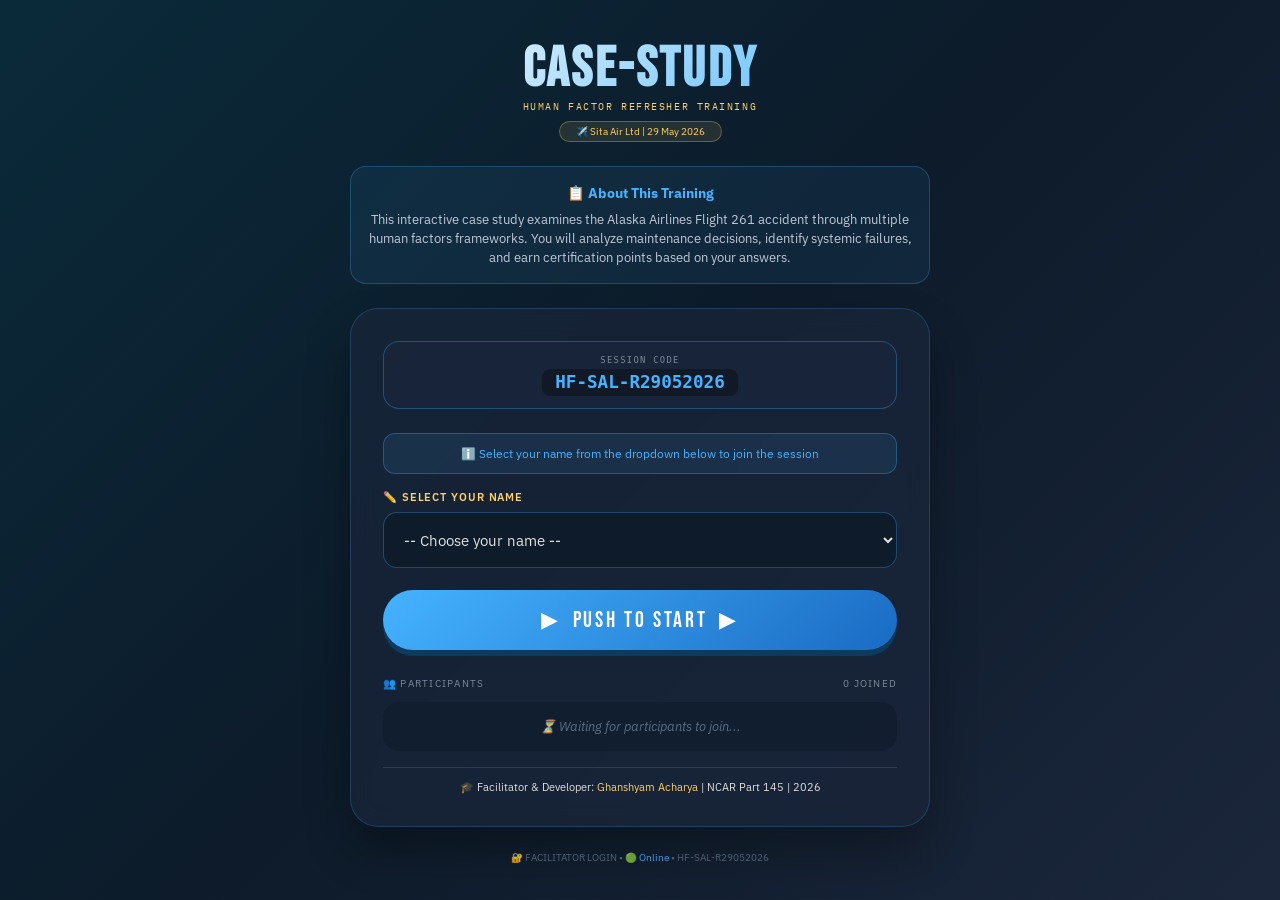
<file: index.html>
<!DOCTYPE html>
<html lang="en">
<head>
<meta charset="UTF-8">
<meta name="viewport" content="width=device-width, initial-scale=1.0, viewport-fit=cover">
<title>Human Factor Refresher Training | Sita Air Ltd</title>
<link href="https://fonts.googleapis.com/css2?family=Bebas+Neue&family=IBM+Plex+Mono:wght@400;600&family=IBM+Plex+Sans:wght@400;500;600;700&display=swap" rel="stylesheet">
<style>
  * { margin: 0; padding: 0; box-sizing: border-box; }
  
  body {
    font-family: 'IBM Plex Sans', sans-serif;
    background: linear-gradient(135deg, #0a2a3a 0%, #0d1b2a 50%, #1b263b 100%);
    color: #e0e1dd;
    min-height: 100vh;
    display: flex;
    align-items: center;
    justify-content: center;
    padding: 2rem;
    position: relative;
  }
  
  body::before {
    content: '';
    position: absolute;
    inset: 0;
    background-image: radial-gradient(circle at 10% 20%, rgba(69, 179, 255, 0.05) 1%, transparent 1%);
    background-size: 40px 40px;
    pointer-events: none;
  }
  
  .join-container {
    max-width: 580px;
    width: 100%;
    position: relative;
    z-index: 1;
  }
  
  .logo { text-align: center; margin-bottom: 1.5rem; }
  .logo h1 { 
    font-family: 'Bebas Neue', sans-serif; 
    font-size: 3.5rem; 
    background: linear-gradient(135deg, #ffffff 0%, #45b3ff 100%);
    -webkit-background-clip: text;
    background-clip: text;
    color: transparent;
    letter-spacing: 0.05em;
  }
  .logo .subtitle { 
    font-family: 'IBM Plex Mono', monospace; 
    font-size: 0.65rem; 
    color: #ffd166; 
    letter-spacing: 0.15em;
    text-transform: uppercase;
    margin-top: -0.25rem;
  }
  .logo .training-badge {
    display: inline-block;
    background: rgba(255, 209, 102, 0.1);
    border: 1px solid rgba(255, 209, 102, 0.3);
    border-radius: 20px;
    padding: 0.2rem 1rem;
    font-size: 0.6rem;
    color: #ffd166;
    margin-top: 0.5rem;
  }
  
  /* Info Banner */
  .info-banner {
    background: rgba(69, 179, 255, 0.08);
    border: 1px solid rgba(69, 179, 255, 0.25);
    border-radius: 16px;
    padding: 1rem;
    margin-bottom: 1.5rem;
    text-align: center;
  }
  .info-banner h3 {
    color: #45b3ff;
    font-size: 0.9rem;
    margin-bottom: 0.5rem;
  }
  .info-banner p {
    font-size: 0.8rem;
    color: #c0c8d8;
    line-height: 1.5;
  }
  
  .card {
    background: rgba(27, 38, 59, 0.7);
    backdrop-filter: blur(12px);
    border: 1px solid rgba(69, 179, 255, 0.2);
    border-radius: 28px;
    padding: 2rem;
    box-shadow: 0 25px 45px rgba(0,0,0,0.3);
  }
  
  .card h2 {
    font-family: 'Bebas Neue', sans-serif;
    font-size: 1.8rem;
    color: #ffffff;
    margin-bottom: 0.25rem;
  }
  
  .card-sub {
    font-size: 0.7rem;
    color: #7b8a9b;
    margin-bottom: 1.5rem;
    padding-bottom: 0.75rem;
    border-bottom: 1px solid rgba(69, 179, 255, 0.2);
  }
  
  .session-code {
    background: rgba(27, 38, 59, 0.8);
    border: 1px solid rgba(69, 179, 255, 0.3);
    border-radius: 16px;
    padding: 0.8rem 1rem;
    text-align: center;
    margin-bottom: 1.5rem;
  }
  .session-code-label { 
    font-size: 0.55rem; 
    color: #7b8a9b; 
    letter-spacing: 0.15em; 
    text-transform: uppercase;
    font-family: monospace;
  }
  .session-code-value { 
    font-family: monospace; 
    font-size: 1.1rem; 
    font-weight: 600; 
    color: #45b3ff; 
    background: rgba(0,0,0,0.3);
    display: inline-block;
    padding: 0.2rem 0.8rem;
    border-radius: 8px;
    margin-top: 0.25rem;
  }
  
  .input-group { margin-bottom: 1.5rem; }
  .input-group label {
    display: block;
    font-size: 0.7rem;
    font-weight: 600;
    color: #ffd166;
    margin-bottom: 0.5rem;
    text-transform: uppercase;
    letter-spacing: 0.08em;
  }
  .input-group select {
    width: 100%;
    padding: 1rem;
    background: rgba(13, 27, 42, 0.8);
    border: 1px solid rgba(69, 179, 255, 0.3);
    border-radius: 14px;
    color: #e0e1dd;
    font-size: 0.95rem;
    font-family: 'IBM Plex Sans', sans-serif;
    outline: none;
    transition: all 0.2s;
    cursor: pointer;
  }
  .input-group select:hover { 
    border-color: #45b3ff; 
    background: rgba(13, 27, 42, 1);
  }
  .input-group select:focus { 
    border-color: #ffd166; 
    box-shadow: 0 0 0 3px rgba(255, 209, 102, 0.2);
  }
  
  .role-badge {
    display: inline-block;
    font-size: 0.6rem;
    padding: 0.2rem 0.6rem;
    border-radius: 20px;
    font-weight: 600;
    margin-left: 0.5rem;
  }
  .role-participant { background: rgba(69, 179, 255, 0.15); color: #45b3ff; border: 1px solid rgba(69,179,255,0.3); }
  .role-observer { background: rgba(255, 209, 102, 0.15); color: #ffd166; border: 1px solid rgba(255,209,102,0.3); }
  
  .btn {
    font-family: 'Bebas Neue', sans-serif;
    font-size: 1.4rem;
    letter-spacing: 0.12em;
    padding: 1rem;
    border: none;
    border-radius: 50px;
    cursor: pointer;
    width: 100%;
    transition: all 0.2s;
    display: flex;
    align-items: center;
    justify-content: center;
    gap: 0.75rem;
  }
  .btn-primary {
    background: linear-gradient(135deg, #45b3ff 0%, #1a6bc3 100%);
    color: white;
    box-shadow: 0 6px 0 #0d3b5e;
    transform: translateY(-2px);
  }
  .btn-primary:hover {
    transform: translateY(-4px);
    box-shadow: 0 8px 0 #0d3b5e;
  }
  .btn-primary:active {
    transform: translateY(2px);
    box-shadow: 0 3px 0 #0d3b5e;
  }
  .btn-icon { font-size: 1.4rem; animation: pulse 1.5s infinite; }
  
  @keyframes pulse {
    0%, 100% { opacity: 1; }
    50% { opacity: 0.7; }
  }
  
  .participants-section { margin-top: 1.5rem; }
  .participants-title {
    font-size: 0.65rem;
    text-transform: uppercase;
    letter-spacing: 0.12em;
    color: #7b8a9b;
    margin-bottom: 0.75rem;
    display: flex;
    justify-content: space-between;
    align-items: center;
  }
  .participants-list {
    max-height: 220px;
    overflow-y: auto;
    border-radius: 16px;
    background: rgba(13, 27, 42, 0.5);
  }
  .participant-item {
    display: flex;
    justify-content: space-between;
    align-items: center;
    padding: 0.7rem 1rem;
    border-bottom: 1px solid rgba(69, 179, 255, 0.1);
    font-size: 0.85rem;
  }
  .participant-item:last-child { border-bottom: none; }
  .participant-name { font-weight: 500; color: #ffffff; }
  .participant-status { font-size: 0.7rem; color: #45b3ff; }
  
  .footer {
    text-align: center;
    margin-top: 1.5rem;
    font-size: 0.6rem;
    color: #5a6e84;
  }
  .footer a { color: #5a6e84; text-decoration: none; transition: color 0.2s; }
  .footer a:hover { color: #ffd166; }
  
  .empty-message {
    text-align: center;
    padding: 1rem;
    color: #5a6e84;
    font-style: italic;
    font-size: 0.8rem;
  }
  
  .info-message {
    background: rgba(69, 179, 255, 0.1);
    border: 1px solid rgba(69, 179, 255, 0.3);
    border-radius: 12px;
    padding: 0.75rem;
    margin-bottom: 1rem;
    text-align: center;
    font-size: 0.75rem;
    color: #45b3ff;
  }
  
  .facilitator-info {
    margin-top: 1rem;
    padding-top: 0.75rem;
    border-top: 1px solid rgba(69, 179, 255, 0.2);
    font-size: 0.7rem;
    text-align: center;
  }
  .facilitator-info a {
    color: #ffd166;
    text-decoration: none;
  }
  .facilitator-info a:hover {
    text-decoration: underline;
  }
  
  @keyframes fadeInUp {
    from { opacity: 0; transform: translateY(20px); }
    to { opacity: 1; transform: translateY(0); }
  }
  .card { animation: fadeInUp 0.5s ease; }
</style>
</head>
<body>
<div class="join-container">
  <div class="logo">
    <h1>CASE-STUDY</h1>
    <div class="subtitle">Human Factor Refresher Training</div>
    <div class="training-badge">✈️ Sita Air Ltd | 29 May 2026</div>
  </div>
  
  <!-- Training Information Banner -->
  <div class="info-banner">
    <h3>📋 About This Training</h3>
    <p>This interactive case study examines the Alaska Airlines Flight 261 accident through multiple human factors frameworks. You will analyze maintenance decisions, identify systemic failures, and earn certification points based on your answers.</p>
  </div>
  
  <div class="card">
    <div class="session-code">
      <div class="session-code-label">SESSION CODE</div>
      <div class="session-code-value" id="session-code">HF-SAL-R29052026</div>
    </div>
    
    <div class="info-message" id="info-message">
      ℹ️ Select your name from the dropdown below to join the session
    </div>
    
    <div class="input-group">
      <label>✏️ SELECT YOUR NAME</label>
      <select id="player-select">
        <option value="">-- Choose your name --</option>
      </select>
    </div>
    
    <button class="btn btn-primary" onclick="joinGame()">
      <span class="btn-icon">▶</span>
      PUSH TO START
      <span class="btn-icon">▶</span>
    </button>
    
    <div class="participants-section">
      <div class="participants-title">
        <span>👥 PARTICIPANTS</span>
        <span id="participant-count">0 joined</span>
      </div>
      <div class="participants-list" id="participants-list">
        <div class="empty-message">⏳ Waiting for participants to join...</div>
      </div>
    </div>
    
    <!-- Facilitator & Developer Info -->
    <div class="facilitator-info">
      <span>🎓 Facilitator & Developer: </span>
      <a href="https://gsacharya.com" target="_blank" rel="noopener noreferrer">Ghanshyam Acharya</a>
      <span> | NCAR Part 145 | 2026</span>
    </div>
  </div>
  
  <div class="footer">
    <a href="facilitator-login.html">🔐 FACILITATOR LOGIN</a> • 
    <span id="online-status">🟢 Online</span> • 
    HF-SAL-R29052026
  </div>
</div>

<script>
// ============================================
// PRE-DEFINED PARTICIPANTS
// ============================================
const PARTICIPANTS_LIST = [
  { name: "Akash Sunder Pradhan", role: "participant", email: "akash@sitaair.com" },
  { name: "Shambhu Kaji Dotel", role: "participant", email: "shambhu@sitaair.com" },
  { name: "Mohan Nakarmi", role: "participant", email: "mohan@sitaair.com" },
  { name: "Dipesh Prasad Chalise", role: "participant", email: "dipesh@sitaair.com" },
  { name: "Prakash Choudhary", role: "participant", email: "prakash@sitaair.com" },
  { name: "Shailendra Singh", role: "participant", email: "shailendra@sitaair.com" },
  { name: "Dipendra Karki", role: "participant", email: "dipendra@sitaair.com" },
  { name: "Satish Choudhary", role: "participant", email: "satish@sitaair.com" },
  { name: "Bhusan Devkota", role: "observer", email: "bhusan@caan.gov.np" },
  { name: "CAAN Representative", role: "observer", email: "caan@caan.gov.np" }
];

// Session code
const SESSION_CODE = "HF-SAL-R29052026";
localStorage.setItem('hf-session-id', SESSION_CODE);
document.getElementById('session-code').textContent = SESSION_CODE;

// Load existing participants
let joinedParticipants = JSON.parse(localStorage.getItem('hf-participants') || '[]');

// Populate dropdown WITHOUT auto-refresh interference
function populateDropdown() {
  const select = document.getElementById('player-select');
  const joinedNames = joinedParticipants.map(p => p.name);
  const available = PARTICIPANTS_LIST.filter(p => !joinedNames.includes(p.name));
  
  // Store current selection before rebuilding
  const currentValue = select.value;
  
  select.innerHTML = '<option value="">-- Choose your name --</option>';
  available.forEach(p => {
    const option = document.createElement('option');
    option.value = JSON.stringify(p);
    option.textContent = p.name;
    if (p.role === 'observer') {
      option.textContent += ' (Observer)';
    }
    select.appendChild(option);
  });
  
  // Restore selection if still valid
  if (currentValue && available.some(p => JSON.stringify(p) === currentValue)) {
    select.value = currentValue;
  }
  
  if (available.length === 0) {
    select.innerHTML = '<option value="">-- All participants have joined --</option>';
    select.disabled = true;
    document.getElementById('info-message').innerHTML = '✅ All participants have joined! Waiting for facilitator to start...';
  } else {
    select.disabled = false;
  }
}

// Render participants list
function renderParticipants() {
  const container = document.getElementById('participants-list');
  const countSpan = document.getElementById('participant-count');
  
  if (joinedParticipants.length === 0) {
    container.innerHTML = '<div class="empty-message">⏳ Waiting for participants to join...</div>';
    countSpan.textContent = '0 joined';
    return;
  }
  
  countSpan.textContent = `${joinedParticipants.length} / ${PARTICIPANTS_LIST.length} joined`;
  
  container.innerHTML = joinedParticipants.map(p => `
    <div class="participant-item">
      <div>
        <span class="participant-name">👤 ${escapeHtml(p.name)}</span>
        <span class="role-badge ${p.role === 'observer' ? 'role-observer' : 'role-participant'}">${p.role === 'observer' ? '👁️ Observer' : '📚 Participant'}</span>
      </div>
      <span class="participant-status">✓ Joined</span>
    </div>
  `).join('');
}

// Join game function
function joinGame() {
  const select = document.getElementById('player-select');
  const selectedValue = select.value;
  
  if (!selectedValue) {
    document.getElementById('info-message').innerHTML = '⚠️ Please select your name from the dropdown before continuing.';
    document.getElementById('info-message').style.background = 'rgba(230, 57, 70, 0.15)';
    document.getElementById('info-message').style.borderColor = 'rgba(230, 57, 70, 0.3)';
    document.getElementById('info-message').style.color = '#e63946';
    setTimeout(() => {
      document.getElementById('info-message').innerHTML = 'ℹ️ Select your name from the dropdown below to join the session';
      document.getElementById('info-message').style.background = 'rgba(69, 179, 255, 0.1)';
      document.getElementById('info-message').style.borderColor = 'rgba(69, 179, 255, 0.3)';
      document.getElementById('info-message').style.color = '#45b3ff';
    }, 3000);
    return;
  }
  
  const playerData = JSON.parse(selectedValue);
  
  // Check if already joined
  if (joinedParticipants.some(p => p.name === playerData.name)) {
    document.getElementById('info-message').innerHTML = `⚠️ ${playerData.name} has already joined. Please contact the facilitator if this is an error.`;
    document.getElementById('info-message').style.background = 'rgba(230, 57, 70, 0.15)';
    document.getElementById('info-message').style.borderColor = 'rgba(230, 57, 70, 0.3)';
    document.getElementById('info-message').style.color = '#e63946';
    setTimeout(() => {
      document.getElementById('info-message').innerHTML = 'ℹ️ Select your name from the dropdown below to join the session';
      document.getElementById('info-message').style.background = 'rgba(69, 179, 255, 0.1)';
      document.getElementById('info-message').style.borderColor = 'rgba(69, 179, 255, 0.3)';
      document.getElementById('info-message').style.color = '#45b3ff';
    }, 3000);
    return;
  }
  
  // Create participant object
  const newParticipant = {
    id: Date.now().toString(),
    name: playerData.name,
    email: playerData.email,
    role: playerData.role,
    score: 0,
    joinedAt: new Date().toISOString()
  };
  
  joinedParticipants.push(newParticipant);
  localStorage.setItem('hf-participants', JSON.stringify(joinedParticipants));
  localStorage.setItem('hf-current-player', JSON.stringify(newParticipant));
  
  // Update message
  document.getElementById('info-message').innerHTML = `✅ Welcome ${playerData.name}! Redirecting to case study...`;
  document.getElementById('info-message').style.background = 'rgba(46, 196, 182, 0.15)';
  document.getElementById('info-message').style.borderColor = 'rgba(46, 196, 182, 0.3)';
  document.getElementById('info-message').style.color = '#2ec4b6';
  
  // Redirect after short delay
  setTimeout(() => {
    window.location.href = 'casestudy.html';
  }, 1000);
}

// Escape HTML
function escapeHtml(str) {
  if (!str) return '';
  return str.replace(/[&<>]/g, function(m) {
    if (m === '&') return '&amp;';
    if (m === '<') return '&lt;';
    if (m === '>') return '&gt;';
    return m;
  });
}

// Online status
function updateOnlineStatus() {
  const statusEl = document.getElementById('online-status');
  if (navigator.onLine) {
    statusEl.innerHTML = '🟢 Online';
    statusEl.style.color = '#45b3ff';
  } else {
    statusEl.innerHTML = '🔴 Offline';
    statusEl.style.color = '#ffd166';
  }
}

// Initialize
populateDropdown();
renderParticipants();
updateOnlineStatus();

// Refresh participants list without resetting dropdown selection
setInterval(() => {
  const newParticipants = JSON.parse(localStorage.getItem('hf-participants') || '[]');
  if (JSON.stringify(joinedParticipants) !== JSON.stringify(newParticipants)) {
    joinedParticipants = newParticipants;
    populateDropdown();
    renderParticipants();
  }
}, 3000);

window.addEventListener('online', updateOnlineStatus);
window.addEventListener('offline', updateOnlineStatus);
</script>
</body>
</html>
</file>
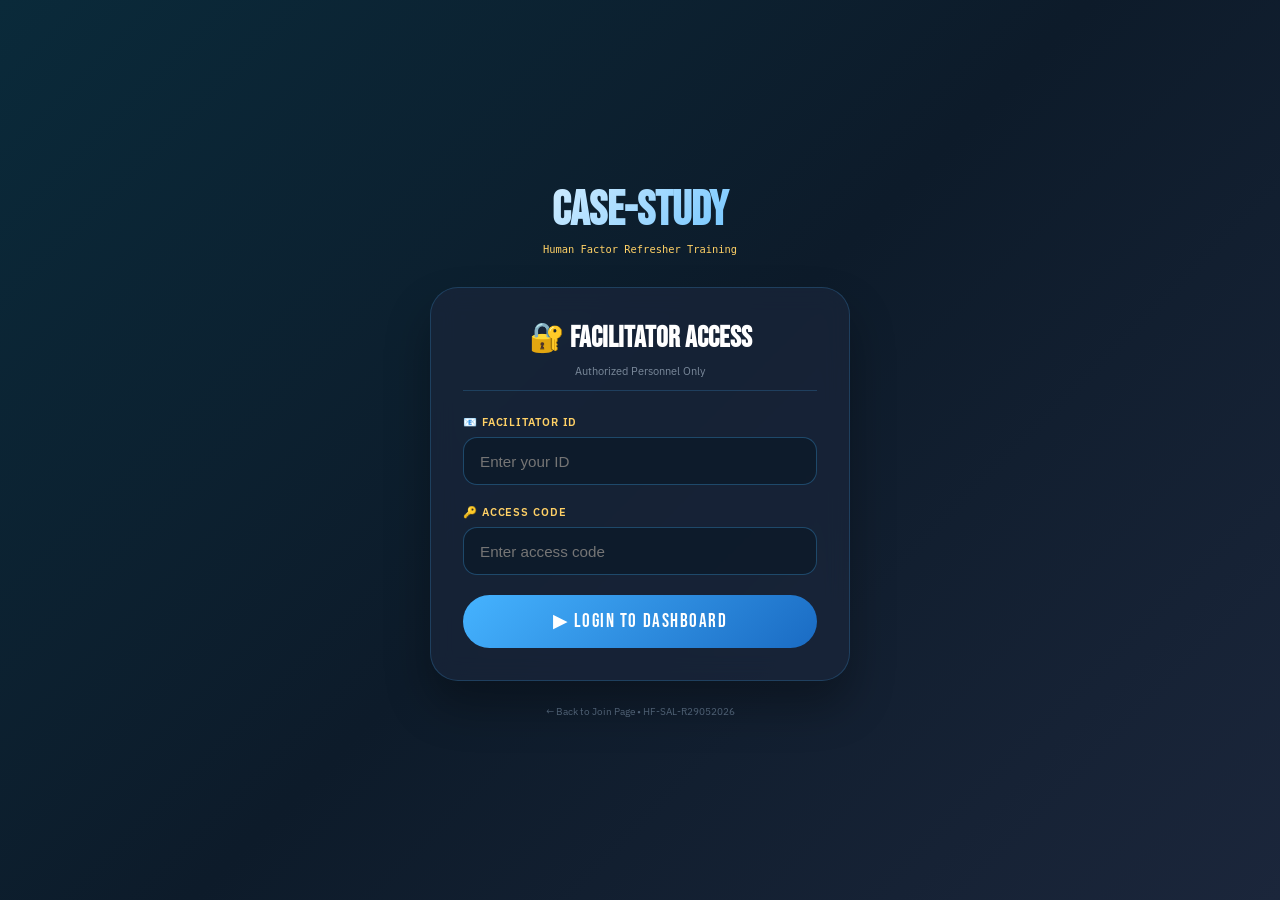
<file: facilitator-login.html>
<!DOCTYPE html>
<html lang="en">
<head>
<meta charset="UTF-8">
<meta name="viewport" content="width=device-width, initial-scale=1.0">
<title>Facilitator Login | Case-Study</title>
<link href="https://fonts.googleapis.com/css2?family=Bebas+Neue&family=IBM+Plex+Mono:wght@400;600&family=IBM+Plex+Sans:wght@400;500;600;700&display=swap" rel="stylesheet">
<style>
  * { margin: 0; padding: 0; box-sizing: border-box; }
  
  body {
    font-family: 'IBM Plex Sans', sans-serif;
    background: linear-gradient(135deg, #0a2a3a 0%, #0d1b2a 50%, #1b263b 100%);
    color: #e0e1dd;
    min-height: 100vh;
    display: flex;
    align-items: center;
    justify-content: center;
    padding: 2rem;
    position: relative;
  }
  
  body::before {
    content: '';
    position: absolute;
    inset: 0;
    background-image: radial-gradient(circle at 10% 20%, rgba(69, 179, 255, 0.05) 1%, transparent 1%);
    background-size: 40px 40px;
    pointer-events: none;
  }
  
  .login-container {
    max-width: 420px;
    width: 100%;
    position: relative;
    z-index: 1;
  }
  
  .logo {
    text-align: center;
    margin-bottom: 2rem;
  }
  
  .logo h1 {
    font-family: 'Bebas Neue', sans-serif;
    font-size: 3rem;
    background: linear-gradient(135deg, #ffffff 0%, #45b3ff 100%);
    -webkit-background-clip: text;
    background-clip: text;
    color: transparent;
  }
  
  .logo p {
    font-family: monospace;
    font-size: 0.65rem;
    color: #ffd166;
    margin-top: 0.25rem;
  }
  
  .card {
    background: rgba(27, 38, 59, 0.7);
    backdrop-filter: blur(12px);
    border: 1px solid rgba(69, 179, 255, 0.2);
    border-radius: 28px;
    padding: 2rem;
    box-shadow: 0 25px 45px rgba(0,0,0,0.3);
  }
  
  .card h2 {
    font-family: 'Bebas Neue', sans-serif;
    font-size: 1.8rem;
    color: #ffffff;
    text-align: center;
    margin-bottom: 0.5rem;
  }
  
  .card-sub {
    text-align: center;
    font-size: 0.7rem;
    color: #7b8a9b;
    margin-bottom: 1.5rem;
    padding-bottom: 0.75rem;
    border-bottom: 1px solid rgba(69, 179, 255, 0.2);
  }
  
  .input-group {
    margin-bottom: 1.25rem;
  }
  
  .input-group label {
    display: block;
    font-size: 0.7rem;
    font-weight: 600;
    color: #ffd166;
    margin-bottom: 0.5rem;
    text-transform: uppercase;
    letter-spacing: 0.08em;
  }
  
  .input-group input {
    width: 100%;
    padding: 0.9rem 1rem;
    background: rgba(13, 27, 42, 0.8);
    border: 1px solid rgba(69, 179, 255, 0.3);
    border-radius: 14px;
    color: #e0e1dd;
    font-size: 0.95rem;
    outline: none;
    transition: all 0.2s;
  }
  
  .input-group input:focus {
    border-color: #45b3ff;
    box-shadow: 0 0 0 3px rgba(69, 179, 255, 0.2);
  }
  
  .btn {
    font-family: 'Bebas Neue', sans-serif;
    font-size: 1.2rem;
    letter-spacing: 0.08em;
    padding: 0.9rem;
    border: none;
    border-radius: 50px;
    cursor: pointer;
    width: 100%;
    transition: all 0.2s;
    background: linear-gradient(135deg, #45b3ff 0%, #1a6bc3 100%);
    color: white;
  }
  
  .btn:hover {
    transform: translateY(-2px);
    box-shadow: 0 4px 15px rgba(69, 179, 255, 0.3);
  }
  
  .error-message {
    background: rgba(230, 57, 70, 0.15);
    border: 1px solid rgba(230, 57, 70, 0.3);
    border-radius: 12px;
    padding: 0.75rem;
    margin-bottom: 1rem;
    text-align: center;
    font-size: 0.8rem;
    color: #e63946;
    display: none;
  }
  
  .footer {
    text-align: center;
    margin-top: 1.5rem;
    font-size: 0.6rem;
    color: #5a6e84;
  }
  
  .footer a {
    color: #5a6e84;
    text-decoration: none;
  }
  
  .footer a:hover {
    color: #ffd166;
  }
</style>
</head>
<body>
<div class="login-container">
  <div class="logo">
    <h1>CASE-STUDY</h1>
    <p>Human Factor Refresher Training</p>
  </div>
  
  <div class="card">
    <h2>🔐 Facilitator Access</h2>
    <div class="card-sub">Authorized Personnel Only</div>
    
    <div class="error-message" id="error-message">
      ❌ Invalid credentials. Please try again.
    </div>
    
    <div class="input-group">
      <label>📧 FACILITATOR ID</label>
      <input type="text" id="facilitator-id" placeholder="Enter your ID" autocomplete="off">
    </div>
    
    <div class="input-group">
      <label>🔑 ACCESS CODE</label>
      <input type="password" id="access-code" placeholder="Enter access code">
    </div>
    
    <button class="btn" onclick="authenticate()">▶ LOGIN TO DASHBOARD</button>
  </div>
  
  <div class="footer">
    <a href="index.html">← Back to Join Page</a> • HF-SAL-R29052026
  </div>
</div>

<script>
// ============================================
// FACILITATOR CREDENTIALS (CHANGE THESE)
// ============================================
const FACILITATOR_CREDENTIALS = {
  id: "facilitator",
  code: "SAL2026"
};

function authenticate() {
  const enteredId = document.getElementById('facilitator-id').value.trim();
  const enteredCode = document.getElementById('access-code').value.trim();
  
  if (enteredId === FACILITATOR_CREDENTIALS.id && enteredCode === FACILITATOR_CREDENTIALS.code) {
    // Set session flag
    sessionStorage.setItem('facilitator-authenticated', 'true');
    sessionStorage.setItem('facilitator-login-time', new Date().toISOString());
    
    // Redirect to facilitator dashboard
    window.location.href = 'facilitator.html';
  } else {
    const errorEl = document.getElementById('error-message');
    errorEl.style.display = 'block';
    
    // Clear password field
    document.getElementById('access-code').value = '';
    
    // Auto-hide error after 3 seconds
    setTimeout(() => {
      errorEl.style.display = 'none';
    }, 3000);
  }
}

// Check if already logged in
if (sessionStorage.getItem('facilitator-authenticated') === 'true') {
  window.location.href = 'facilitator.html';
}

// Allow Enter key to submit
document.getElementById('access-code').addEventListener('keypress', function(e) {
  if (e.key === 'Enter') {
    authenticate();
  }
});
</script>
</body>
</html>
</file>
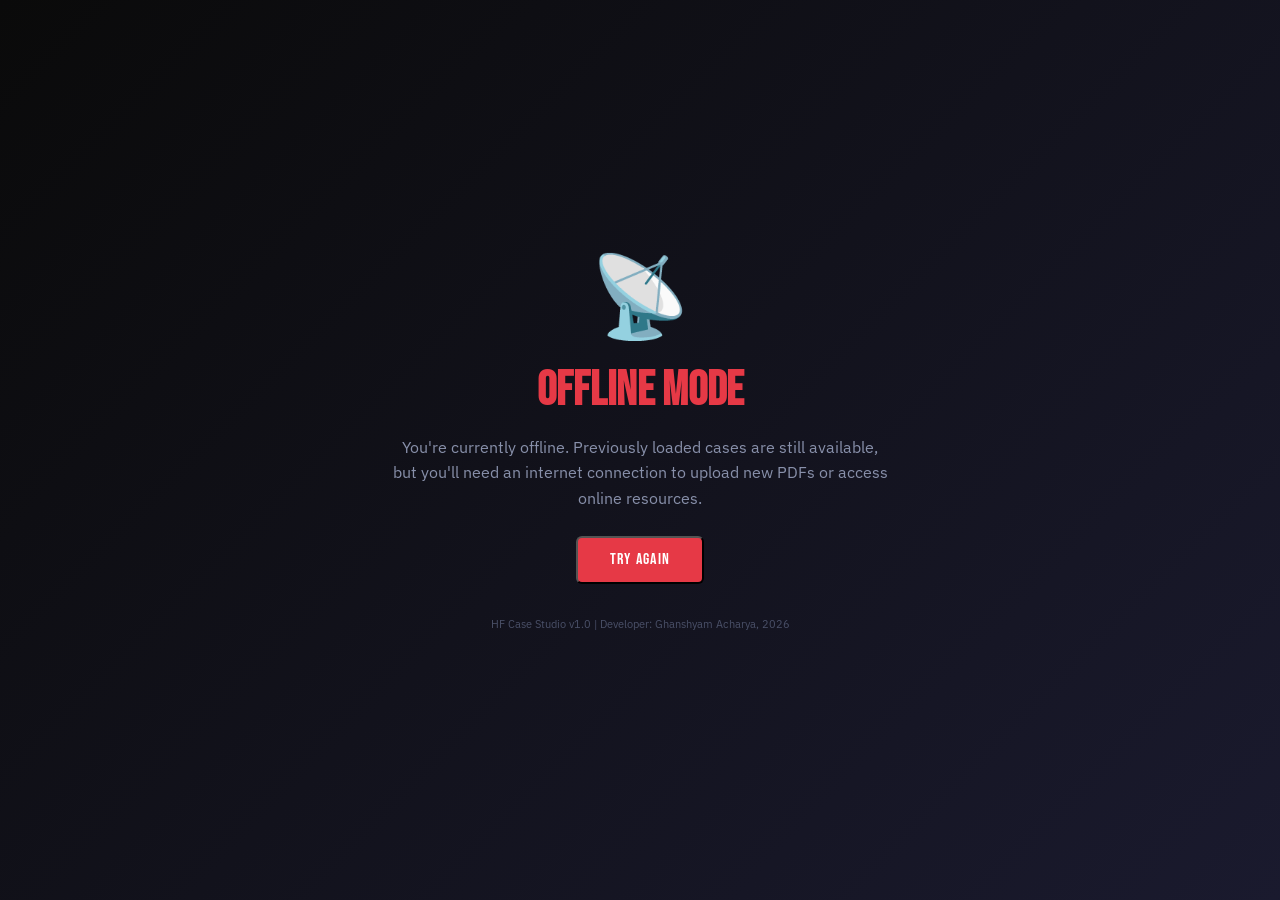
<file: offline.html>
<!DOCTYPE html>
<!--
  File: offline.html
  Path: /offline.html
  Purpose: Offline fallback page - shown when user is offline and requested page isn't cached
  Developer: Ghanshyam Acharya, 2026
-->
<html lang="en">
<head>
<meta charset="UTF-8">
<meta name="viewport" content="width=device-width, initial-scale=1.0">
<title>Offline - HF Case Studio</title>
<link href="https://fonts.googleapis.com/css2?family=Bebas+Neue&family=IBM+Plex+Sans:wght@400;600&display=swap" rel="stylesheet">
<style>
  * { margin: 0; padding: 0; box-sizing: border-box; }
  body {
    font-family: 'IBM Plex Sans', sans-serif;
    background: linear-gradient(135deg, #0a0a0a 0%, #1a1a2e 100%);
    color: #d8dce8;
    min-height: 100vh;
    display: flex;
    align-items: center;
    justify-content: center;
    padding: 2rem;
  }
  .offline-container {
    text-align: center;
    max-width: 500px;
  }
  .offline-icon {
    font-size: 5rem;
    margin-bottom: 1rem;
  }
  h1 {
    font-family: 'Bebas Neue', sans-serif;
    font-size: 3rem;
    color: #e63946;
    margin-bottom: 1rem;
  }
  p {
    color: #8890aa;
    margin-bottom: 1.5rem;
    line-height: 1.6;
  }
  .btn {
    display: inline-block;
    font-family: 'Bebas Neue', sans-serif;
    font-size: 1rem;
    padding: 0.8rem 2rem;
    background: #e63946;
    color: white;
    text-decoration: none;
    border-radius: 6px;
    letter-spacing: 0.08em;
    transition: all 0.15s;
  }
  .btn:hover {
    background: #ff4d5a;
    transform: translateY(-2px);
  }
  .note {
    font-size: 0.7rem;
    color: #4a5068;
    margin-top: 2rem;
  }
</style>
</head>
<body>
<div class="offline-container">
  <div class="offline-icon">📡</div>
  <h1>OFFLINE MODE</h1>
  <p>You're currently offline. Previously loaded cases are still available, but you'll need an internet connection to upload new PDFs or access online resources.</p>
  <button class="btn" onclick="location.reload()">Try Again</button>
  <p class="note">HF Case Studio v1.0 | Developer: Ghanshyam Acharya, 2026</p>
</div>
</body>
</html>
</file>
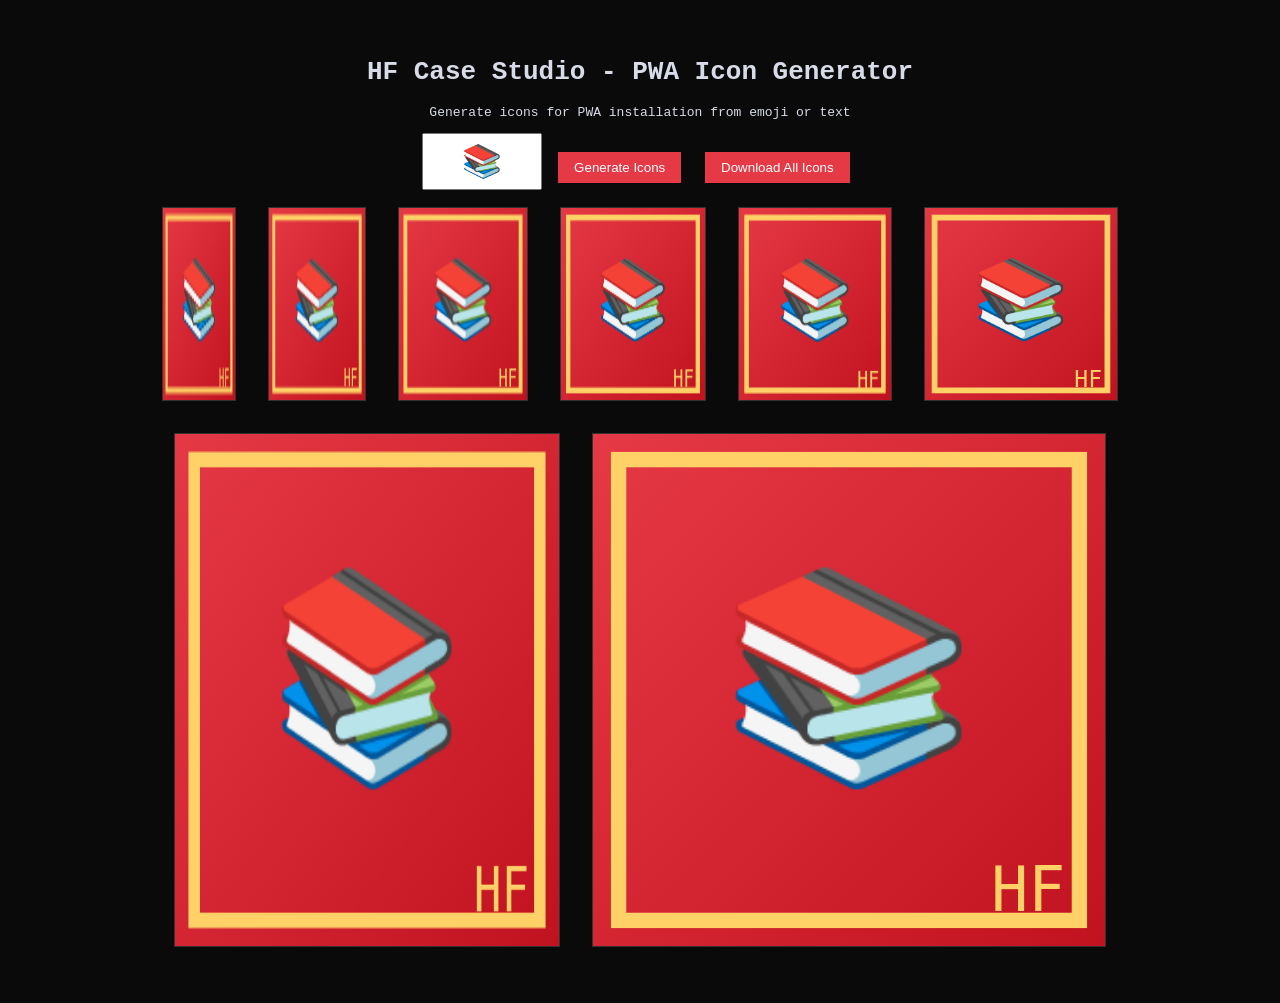
<file: tools/generate-icons.html>
<!DOCTYPE html>
<html lang="en">
<head>
<meta charset="UTF-8">
<meta name="viewport" content="width=device-width, initial-scale=1.0">
<title>Icon Generator - HF Case Studio</title>
<style>
  body {
    font-family: monospace;
    background: #0a0a0a;
    color: #d8dce8;
    padding: 2rem;
    text-align: center;
  }
  canvas { margin: 1rem; border: 1px solid #333; }
  button {
    background: #e63946;
    color: white;
    border: none;
    padding: 0.5rem 1rem;
    cursor: pointer;
    margin: 0.5rem;
  }
  .icon-grid { display: flex; flex-wrap: wrap; justify-content: center; }
</style>
</head>
<body>
<h1>HF Case Studio - PWA Icon Generator</h1>
<p>Generate icons for PWA installation from emoji or text</p>

<div>
  <input type="text" id="icon-text" value="📚" style="font-size:2rem; padding:0.5rem; width:100px; text-align:center;">
  <button onclick="generateIcons()">Generate Icons</button>
  <button onclick="downloadAll()">Download All Icons</button>
</div>

<div id="icons" class="icon-grid"></div>

<script>
const sizes = [72, 96, 128, 144, 152, 192, 384, 512];

function generateIcon(size, text) {
  const canvas = document.createElement('canvas');
  canvas.width = size;
  canvas.height = size;
  const ctx = canvas.getContext('2d');
  
  // Background gradient
  const grad = ctx.createLinearGradient(0, 0, size, size);
  grad.addColorStop(0, '#e63946');
  grad.addColorStop(1, '#c1121f');
  ctx.fillStyle = grad;
  ctx.fillRect(0, 0, size, size);
  
  // Border
  ctx.strokeStyle = '#ffd166';
  ctx.lineWidth = size * 0.03;
  ctx.strokeRect(size * 0.05, size * 0.05, size * 0.9, size * 0.9);
  
  // Text/Emoji
  ctx.fillStyle = '#ffffff';
  ctx.font = `bold ${size * 0.4}px "Segoe UI Emoji", "Apple Color Emoji", sans-serif`;
  ctx.textAlign = 'center';
  ctx.textBaseline = 'middle';
  ctx.fillText(text, size / 2, size / 2);
  
  // Small badge
  ctx.font = `${size * 0.12}px monospace`;
  ctx.fillStyle = '#ffd166';
  ctx.fillText('HF', size * 0.85, size * 0.9);
  
  return canvas;
}

function generateIcons() {
  const text = document.getElementById('icon-text').value || '📚';
  const container = document.getElementById('icons');
  container.innerHTML = '';
  
  sizes.forEach(size => {
    const canvas = generateIcon(size, text);
    container.appendChild(canvas);
    
    // Store for download
    canvas.id = `icon-${size}`;
  });
}

function downloadAll() {
  sizes.forEach(size => {
    const canvas = document.getElementById(`icon-${size}`);
    if (canvas) {
      const link = document.createElement('a');
      link.download = `icon-${size}.png`;
      link.href = canvas.toDataURL();
      link.click();
    }
  });
}

// Generate on load
generateIcons();
</script>
</body>
</html>
</file>
